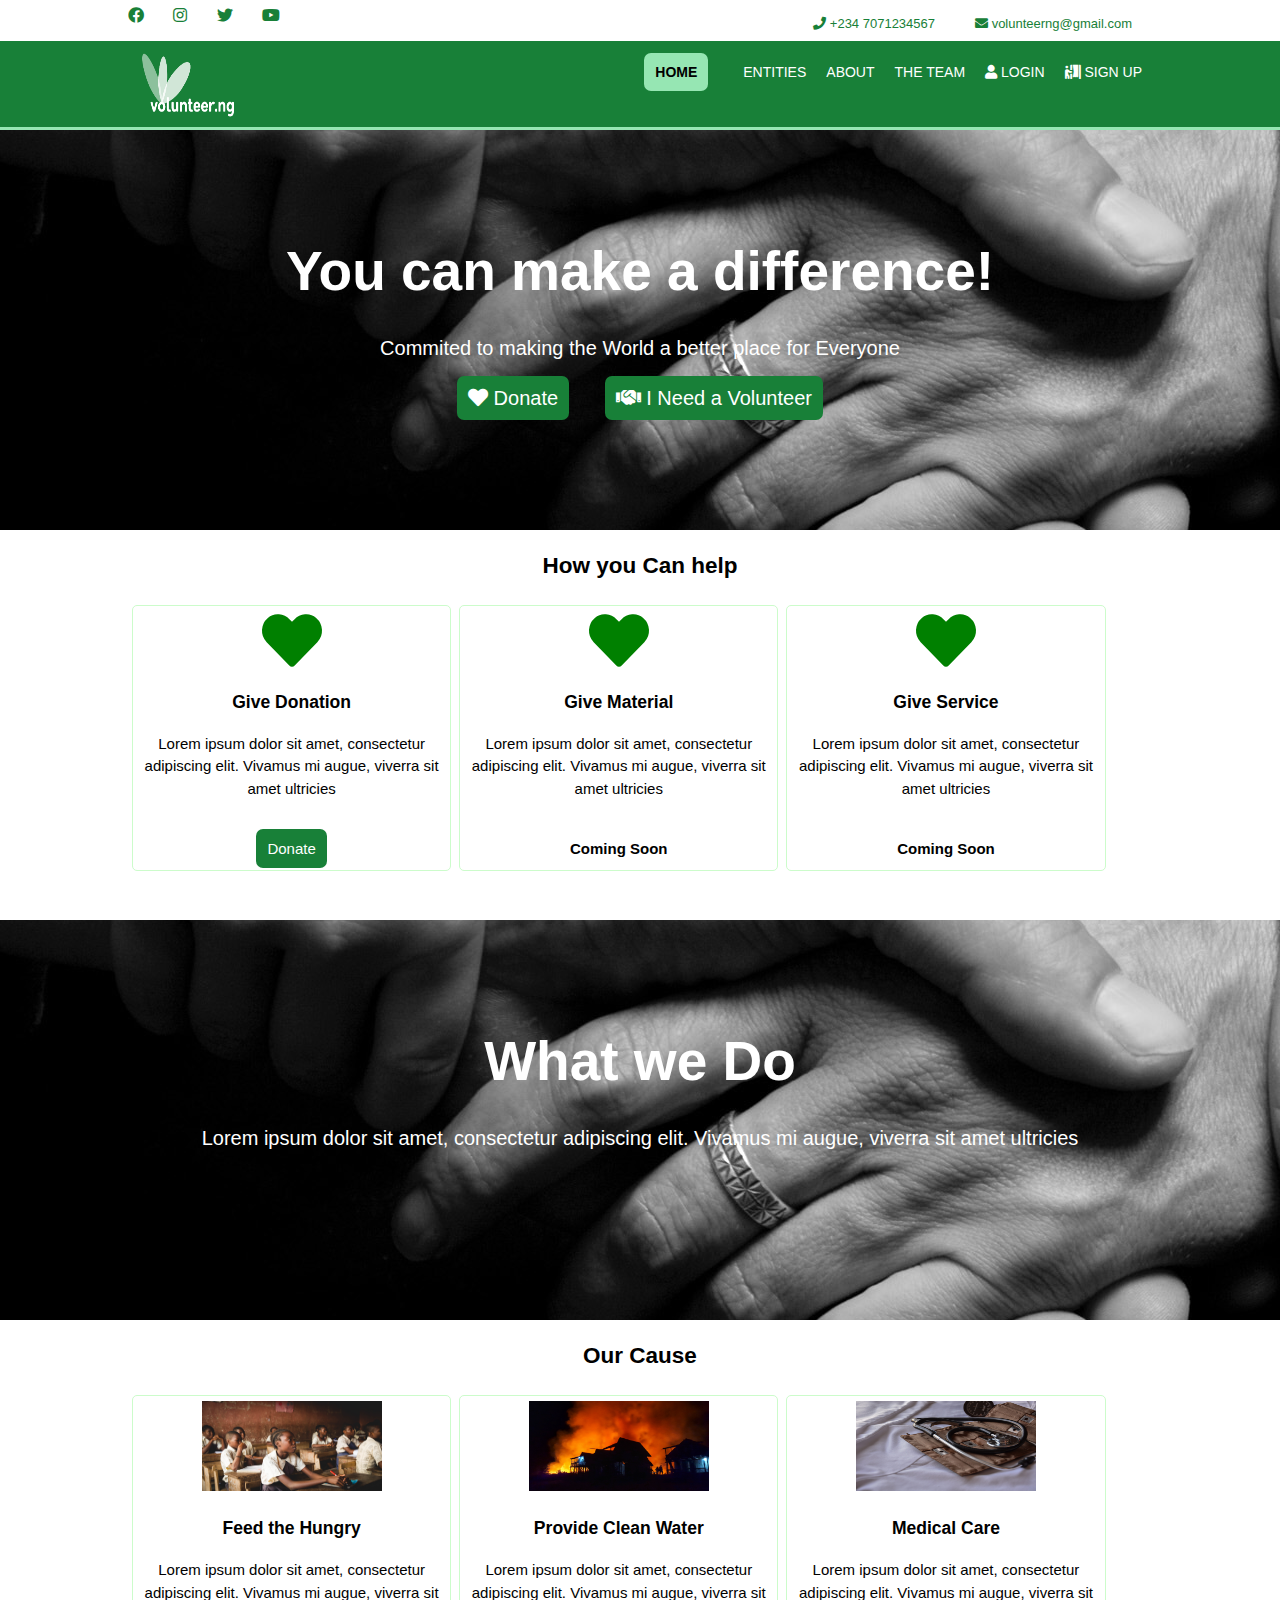
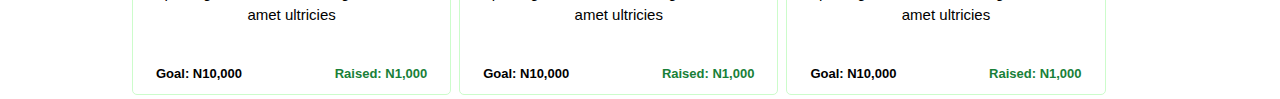
<file: index.html>
<!DOCTYPE html>
<html lang="en">

<head>
  <meta charset="UTF-8" />
  <meta name="viewport" content="width=device-width, initial-scale=1.0" />
  <meta http-equiv="X-UA-Compatible" content="ie=edge" />
  <title>Volunteer NG</title>
  <link rel="stylesheet" href="./css/style.css" />
  <link href="./css/fontawesome/css/fontawesome.css" rel="stylesheet" />
  <link href="./css/fontawesome/css/brands.css" rel="stylesheet" />
  <link href="./css/fontawesome/css/solid.css" rel="stylesheet" />
  <link rel="icon" href="images/favicon.ico" sizes="16x16" type="image/png" />
</head>

<body>
  <!-- Top Header -->
  <div class="top-header">
    <div class="container">
      <div id="branding">
        <a href=""><i class="fab fa-facebook"></i> </a> &nbsp; &nbsp; &nbsp;
        <a href=""><i class="fab fa-instagram"></i> </a> &nbsp; &nbsp; &nbsp;
        <a href=""><i class="fab fa-twitter"></i> </a> &nbsp; &nbsp; &nbsp;
        <a href=""><i class="fab fa-youtube"></i> </a> &nbsp; &nbsp; &nbsp;
      </div>
      <nav>
        <ul>
          <li class="current"><i class="fa fa-phone"></i> +234 7071234567</li>
          <li><i class="fa fa-envelope"></i> volunteerng@gmail.com</li>
        </ul>
      </nav>
    </div>
  </div>

  <!-- Header -->
  <header>
    <div class="container">
      <div id="branding">
        <img src="images/logo.png" width="120" height="70" />
      </div>
      <nav>
        <ul>
          <li class="current"><a href="index.html">Home</a></li>
          <li><a href="entities.html">Entities</a></li>
          <li><a href="about.html">About</a></li>
          <li><a href="team.html">The Team</a></li>
          <li class="auth_button"><a href="login.html"> <i class="fa fa-user"></i> Login</a></li>
          <li class="auth_button"><a href="signup.html"> <i class="fa fa-person-booth"></i> Sign Up</a></li>
        </ul>
      </nav>
    </div>
  </header>

  <!-- Main -->
  <section id="main">
    <div class="container">
      <h1>You can make a difference!</h1>
      <p>Commited to making the World a better place for Everyone</p>
      <p>
        <a href="" class="main_link_button"> <i class="fa fa-heart"></i> Donate</a>
        <a href="" class="main_link_button">
          <i class="fa fa-handshake"></i> I Need a Volunteer</a>
      </p>
    </div>
  </section>

  <!-- How you can Help -->

  <section id="boxes">
    <div class="container">
      <h2 style="text-align: center">How you Can help</h2>
      <div class="box">
        <i class="fa fa-heart fa-4x" style="color: green"></i> <br />
        <h3>Give Donation</h3>
        <p>
          Lorem ipsum dolor sit amet, consectetur adipiscing elit. Vivamus mi
          augue, viverra sit amet ultricies
        </p>
        <br />
        <a href="" class="link_button">Donate</a>
      </div>
      <div class="box">
        <i class="fa fa-heart fa-4x" style="color: green"></i> <br />
        <h3>Give Material</h3>
        <p>
          Lorem ipsum dolor sit amet, consectetur adipiscing elit. Vivamus mi
          augue, viverra sit amet ultricies
        </p>
        <br />
        <!-- <a href="" class="link_button">Donate</a> -->
        <b> Coming Soon </b>
      </div>
      <div class="box">
        <i class="fa fa-heart fa-4x" style="color: green"></i> <br />
        <h3>Give Service</h3>
        <p>
          Lorem ipsum dolor sit amet, consectetur adipiscing elit. Vivamus mi
          augue, viverra sit amet ultricies
        </p>
        <br />
        <!-- <a href="" class="link_button">Donate</a> -->
        <b> Coming Soon </b>
      </div>
    </div>
  </section>
  <br /><br />

  <!-- What we Do -->
  <section id="main">
    <div class="container">
      <h1>What we Do</h1>
      <p>
        Lorem ipsum dolor sit amet, consectetur adipiscing elit. Vivamus mi
        augue, viverra sit amet ultricies
      </p>
    </div>
  </section>

  <!-- Our Cause -->

  <section id="boxes">
    <div class="container">
      <h2 style="text-align: center">Our Cause</h2>
      <div class="box">
        <img src="./images/education.jpg" />
        <h3>Feed the Hungry</h3>
        <p>
          Lorem ipsum dolor sit amet, consectetur adipiscing elit. Vivamus mi
          augue, viverra sit amet ultricies
        </p>
        <br>
        <div class="box-bottom-text">
          <span class="goal-text"><b>Goal: N10,000</b></span>
          <span class="raised-text"><b>Raised: N1,000</b></span>
        </div>
        <div style="clear: both"></div>
      </div>
      <div class="box">
        <img src="./images/disaster.jpg" />
        <h3>Provide Clean Water</h3>
        <p>
          Lorem ipsum dolor sit amet, consectetur adipiscing elit. Vivamus mi
          augue, viverra sit amet ultricies
        </p>
        <br>
        <div class="box-bottom-text">
          <span class="goal-text"><b>Goal: N10,000</b></span>
          <span class="raised-text"><b>Raised: N1,000</b></span>
        </div>
        <div style="clear: both"></div>
      </div>
      <div class="box">
        <img src="./images/medical_care.jpg" />
        <h3>Medical Care</h3>
        <p>
          Lorem ipsum dolor sit amet, consectetur adipiscing elit. Vivamus mi
          augue, viverra sit amet ultricies
        </p>
        <br>
        <div class="box-bottom-text">
          <span class="goal-text"><b>Goal: N10,000</b></span>
          <span class="raised-text"><b>Raised: N1,000</b></span>
        </div>
        <div style="clear: both"></div>
      </div>
    </div>
  </section>
</body>

</html>
</file>
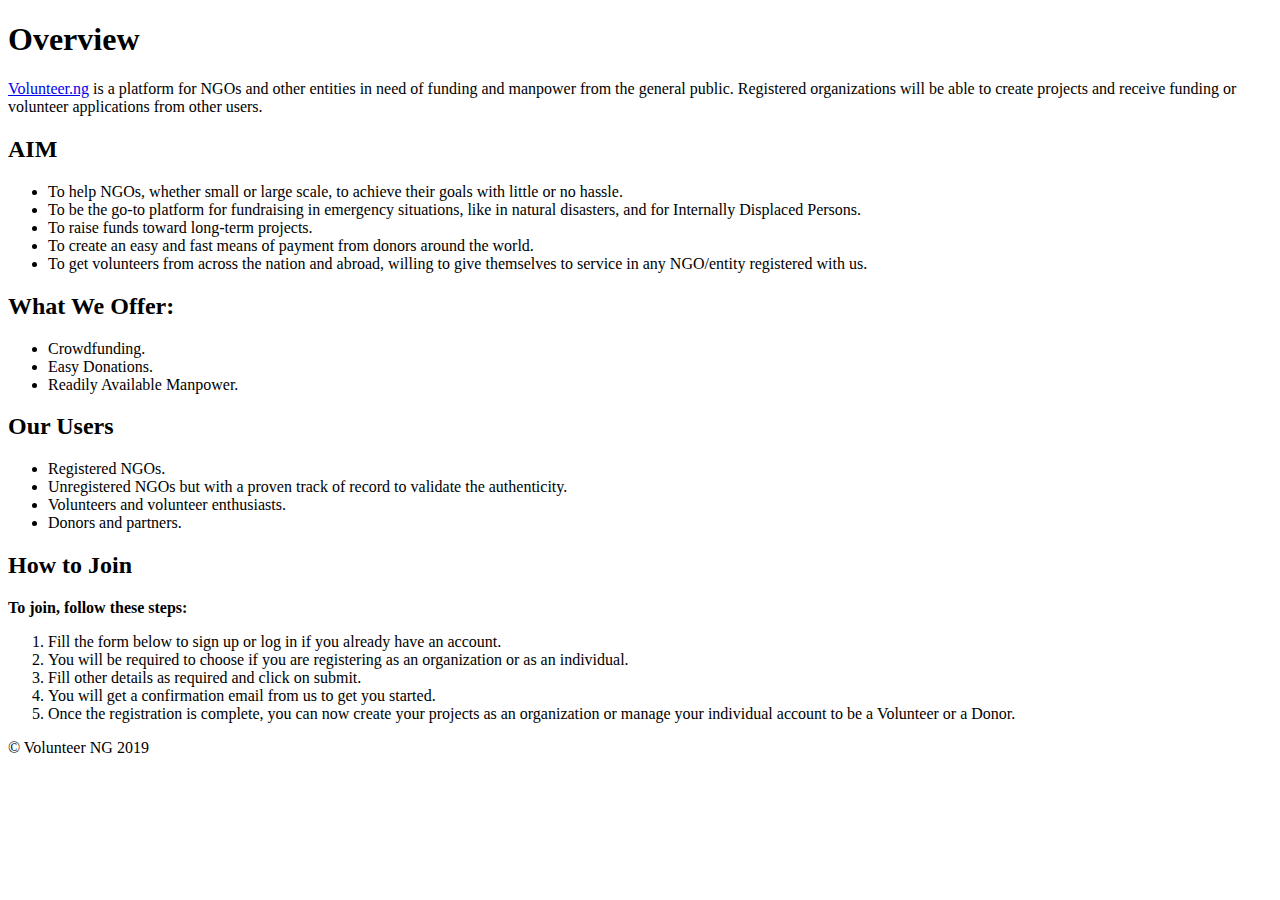
<file: about.html>
<!DOCTYPE html>
<html lang="en">
<head>
    <meta charset="UTF-8">
    <meta name="viewport" content="width=device-width, initial-scale=1.0">
    <meta http-equiv="X-UA-Compatible" content="ie=edge">
    <title>About Volunteer NG</title>
</head>
<body>

    <h1>Overview</h1>
        <p><a href="#" target="_blank">Volunteer.ng</a> is a platform for NGOs and other entities in need of funding and manpower from the general public. Registered organizations will be able to create projects and receive funding or volunteer applications from other users.
        
    <h2>AIM</h2>
        <ul>
            <li>To help NGOs, whether small or large scale, to achieve their goals with little or no hassle.</li>
            <li>To be the go-to platform for fundraising in emergency situations, like in natural disasters, and for Internally Displaced Persons.</li>
            <li>To raise funds toward long-term projects.</li>
            <li>To create an easy and fast means of payment from donors around the world.</li>
            <li>To get volunteers from across the nation and abroad, willing to give themselves to service in any NGO/entity registered with us.</li> 
        </ul>

    <h2>What We Offer:</h2>
        <ul>
                <li>Crowdfunding.</li>
                <li> Easy Donations.</li>
                <li> Readily Available Manpower.</li>
        </ul>
        
        
    <h2>Our Users</h2>
        <ul>
            <li>Registered NGOs.</li>
            <li>Unregistered NGOs but with a proven track of record to validate the authenticity.</li>
            <li>Volunteers and volunteer enthusiasts.</li>
            <li>Donors and partners.</li>
        </ul>
        
        
        
    <h2>How to Join</h2>
        <p><strong>To join, follow these steps:</strong></p>
        <ol>
            <li>Fill the form below to sign up or log in if you already have an account.</li>
            <li>You will be required to choose if you are registering as an organization or as an individual.</li>
            <li>Fill other details as required and click on submit.</li>
            <li>You will get a confirmation email from us to get you started.</li>
            <li>Once the registration is complete, you can now create your projects as an organization or manage your individual account to be a Volunteer or a Donor.</li>
        </ol>
    <footer>
        &copy; Volunteer NG 2019
    </footer>
</body>
</html>
</file>
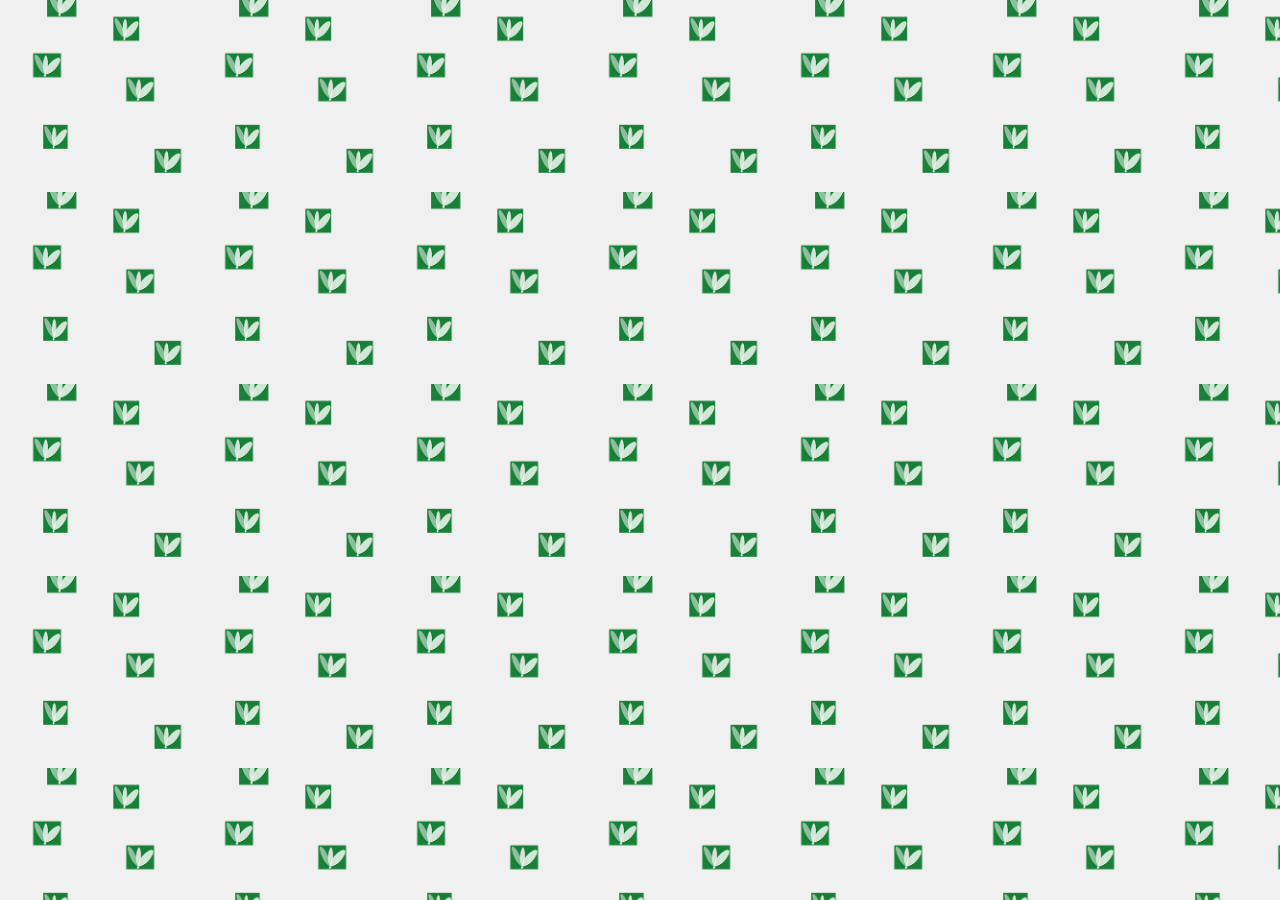
<file: login.html>
<!DOCTYPE html>
<html lang=en>

<head>
    <meta charset="UTF-8" />
    <meta name="viewport" content="width=device-width, initial-scale=1.0" />
    <meta http-equiv="X-UA-Compatible" content="ie=edge" />
    <title>Volunteer NG | Login</title>
    <link rel="stylesheet" href="./css/style.css" />
    <link href="./css/fontawesome/css/fontawesome.css" rel="stylesheet" />
    <link href="./css/fontawesome/css/brands.css" rel="stylesheet" />
    <link href="./css/fontawesome/css/solid.css" rel="stylesheet" />
    <link rel="icon" href="images/favicon.ico" sizes="16x16" type="image/png" />

</head>

<body class="moving-volunteer">
    <div class="container">

    </div>
    </div>

</html>
</file>
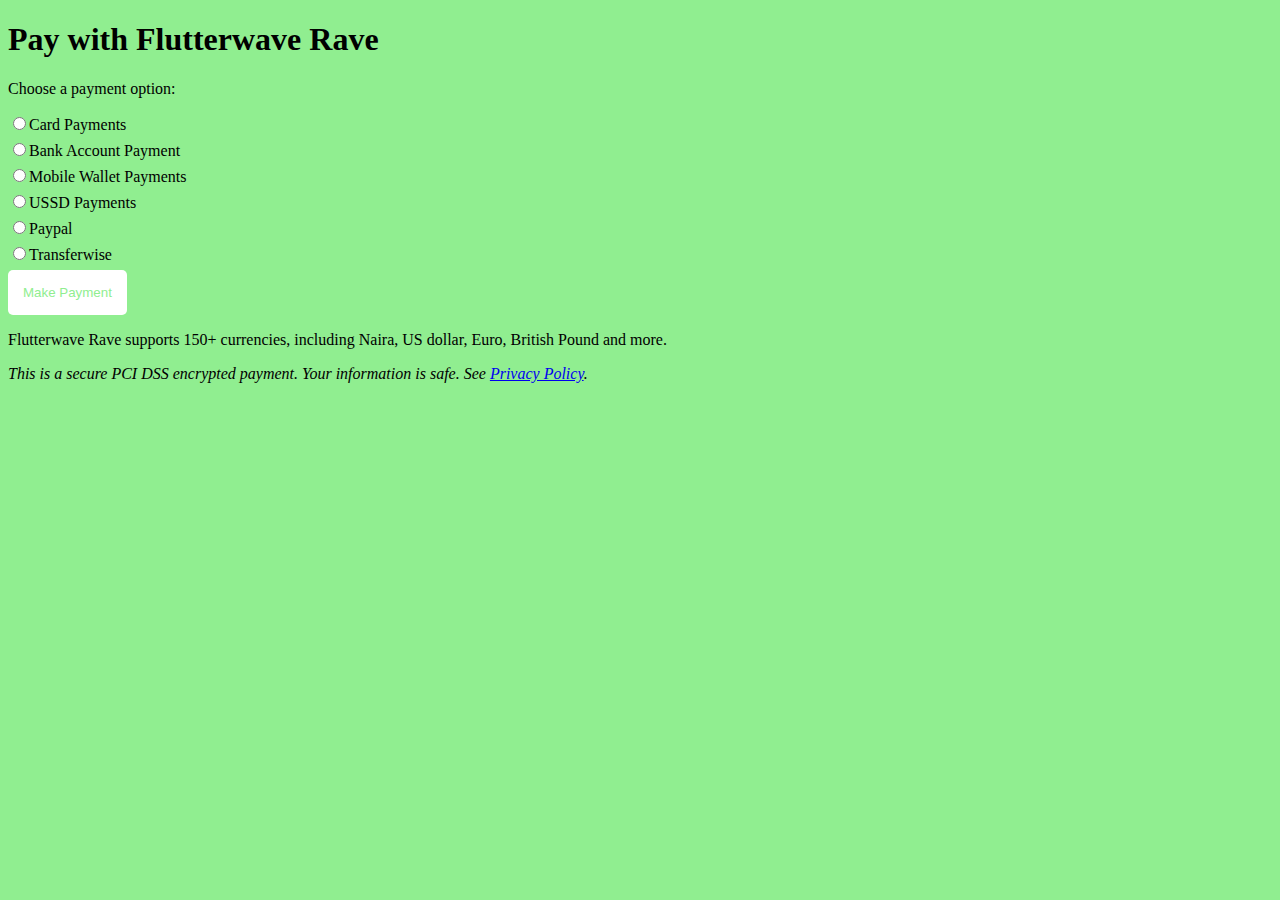
<file: payment.html>
<!DOCTYPE html>
<html lang="en">
<head>
    <meta charset="UTF-8">
    <meta name="viewport" content="width=device-width, initial-scale=1.0">
    <meta http-equiv="X-UA-Compatible" content="ie=edge">
    <title>VolunteerNG Make Payment</title>
    <link rel="stylesheet" href="style.css">
</head>
<body>
     <!--Payment Page-->
     <h1>Pay with Flutterwave Rave</h1>
     <p>Choose a payment option: </p>
 
         <form action="#">
                 <label for="card-payment"><input id="card-payment" type="radio" name="payment-option">Card Payments</label><br>
                 <label for="ba-payment"><input id="ba-payment" type="radio" name="payment-option">Bank Account Payment</label><br>
                 <label for="mw-payment"><input id="mw-payment" type="radio" name="payment-option">Mobile Wallet Payments</label><br>
                 <label for="ussd-payment"><input id="ussd-payment" type="radio" name="payment-option">USSD Payments</label><br>
                 <label for="paypal-payment"><input id="paypal-payment" type="radio" name="payment-option">Paypal</label><br>
                 <label for="transfer-payment"><input id="transfer-payment" type="radio" name="payment-option">Transferwise</label>
             <div><button>Make Payment</button></div>
         </form>
     <p>Flutterwave Rave supports 150+ currencies, including Naira, US dollar, Euro, British Pound and more.</p>
     <p><em>This is a secure PCI DSS encrypted payment. Your information is safe. See <a href="#">Privacy Policy</a>.</em></p>
     <!--End of Payment Page-->
</body>
</html>
</file>
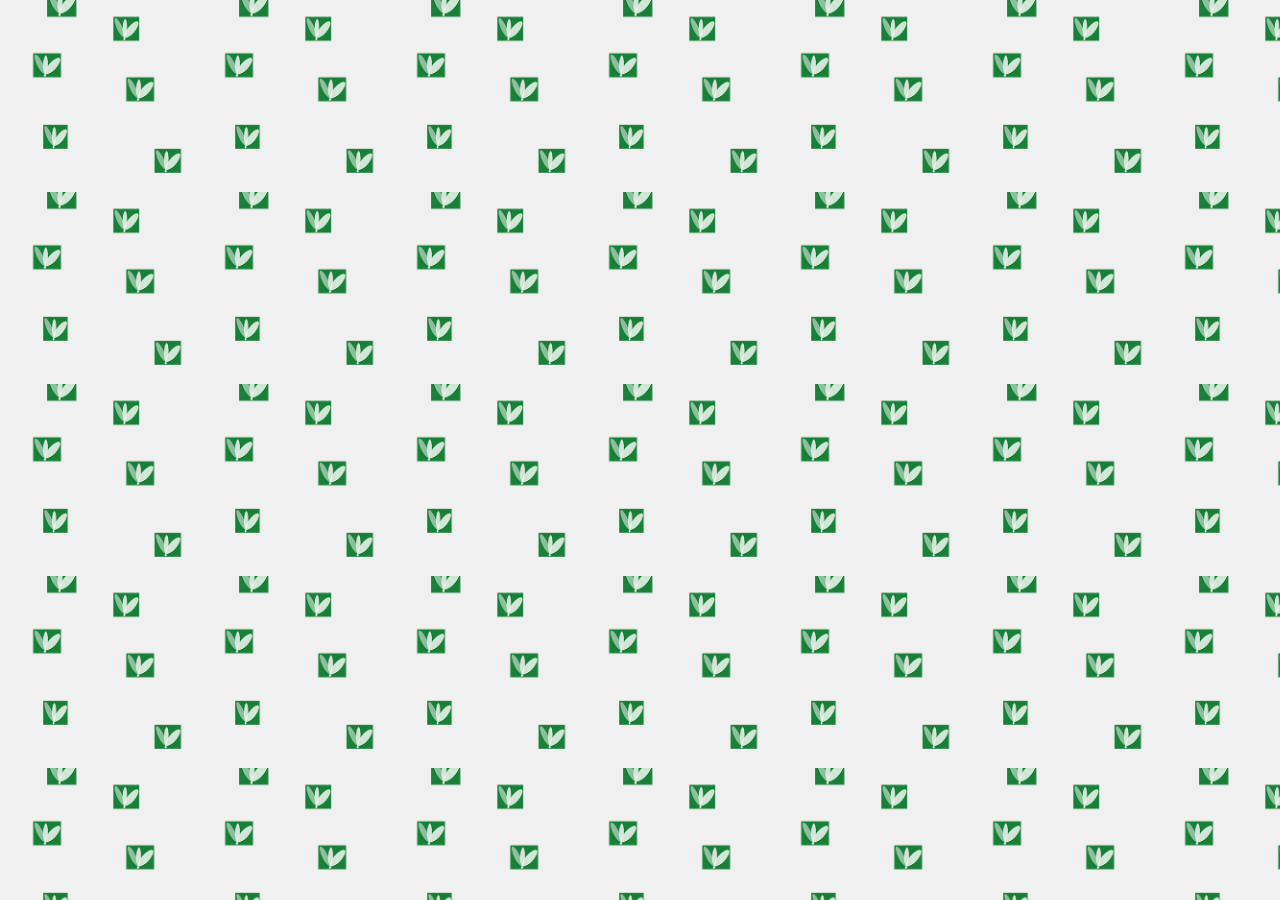
<file: signup.html>
<!DOCTYPE html>
<html lang=en>

<head>
    <meta charset="UTF-8" />
    <meta name="viewport" content="width=device-width, initial-scale=1.0" />
    <meta http-equiv="X-UA-Compatible" content="ie=edge" />
    <title>Volunteer NG | Sign Up</title>
    <link rel="stylesheet" href="./css/style.css" />
    <link href="./css/fontawesome/css/fontawesome.css" rel="stylesheet" />
    <link href="./css/fontawesome/css/brands.css" rel="stylesheet" />
    <link href="./css/fontawesome/css/solid.css" rel="stylesheet" />
    <link rel="icon" href="images/favicon.ico" sizes="16x16" type="image/png" />

</head>

<body class="moving-volunteer">
    <div class="container">

    </div>
    </div>

</html>
</file>
<file: css/style.css>
body {
    font: 15px/1.5 Arial, Helvetica, sans-serif;
    padding: 0;
    margin: 0;
    background-color: #ffffff;
}

.container {
    width: 80%;
    margin: auto;
    overflow: hidden;
}

ul {
    margin: 0;
    padding: 0;
}


.main_link_button {
    height: 38px;
    background: #188038;
    border: 0;
    padding-left: 20px;
    padding-right: 20px;
    color: #ffffff;
}

a.link_button {
    font-size: 15px;
    height: 28px;
    background: #188038;
    border: 0;
    text-decoration: none;
    border-radius: 7px;
    padding: 11px;
    margin: 15px;
    color: #ffffff;
}

/* Top Header */
.top-header {
    background: #ffffff;
    color: #188038;
    padding-top: 4px;
    padding-bottom: 7px;
    min-height: 20px;
}

.top-header a {
    color: #188038;
    text-decoration: none;
    text-transform: uppercase;
    font-size: 16px;
}

.top-header li {
    float: left;
    display: inline;
    padding: 0 20px 0 20px;
    font-size: 13px;
}

.top-header #branding {
    float: left;
}

.top-header nav {
    float: right;
    margin-top: 10px;
}

.top-header .highlight,
.top-header .current a {
    color: #96e6b3;
    font-weight: bold;

}


/* Header **/
header {
    background: #188038;
    color: #ffffff;
    padding-top: 10px;
    min-height: 50px;
    border-bottom: #96e6b3 3px solid;
}

header a {
    color: #ffffff;
    text-decoration: none;
    text-transform: uppercase;
    font-size: 14px;
}

header li {
    float: left;
    display: inline;
    padding: 0 10px 0 10px;
}

header #branding {
    float: left;
}

header #branding h1 {
    margin: 0;
}

header nav {
    float: right;
    margin-top: 10px;
}

header .highlight,
header .current a {
    background: #96e6b3;
    font-weight: bold;
    /* text-decoration: none; */
    border-radius: 7px;
    padding: 11px;
    margin: 15px;
    color: #000000;
}

header a:hover {
    color: #cccccc;
    font-weight: bold;
}

/* Main */
#main {
    min-height: 400px;
    background: url('../images/holding_hands.jpg') no-repeat 0 -500px;
    text-align: center;
    color: #ffffff;
}

#main h1 {
    margin-top: 100px;
    font-size: 55px;
    margin-bottom: 10px;
}

#main p {
    font-size: 20px;
}

#main p a {
    font-size: 20px;
    height: 38px;
    background: #188038;
    border: 0;
    text-decoration: none;
    border-radius: 7px;
    padding: 11px;
    margin: 15px;
    color: #ffffff;
}


/* What we Do */
#what-we-do {
    min-height: 400px;
    background: url('../images/holding_hands.jpg') no-repeat 0 -500px;
    text-align: center;
    color: #ffffff;
}

#what-we-do h1 {
    margin-top: 100px;
    font-size: 55px;
    margin-bottom: 10px;
}

#what-we-do p {
    font-size: 20px;
}

#boxes .box {
    float: left;
    text-align: center;
    width: 30%;
    /* padding: 10px; */
    padding: 5px;
    padding-bottom: 10px;
    margin: 4px;
    border: 1px #ccfccb solid;
    border-radius: 5px;
}

#boxes .box img {
    width: 180px;
    height: 90px;
}

.box-bottom-text {
    padding-right: 18px;
    padding-left: 18px;
    padding-bottom: 14px;
}


span.goal-text {
    float: left;
    color: #000000;
    font-weight: bold;
    font-size: 13px;
}

span.raised-text {
    float: right;
    color: #188038;
    font-weight: bold;
    font-size: 13px;
}


/* Media Queries */
@media(max-width: 768px) {

    header #branding,
    header nav,
    header nav li,
    #newsletter h1,
    #newsletter form,
    article#main-col,
    aside#sidebar {
        float: none;
        text-align: center;
        width: 100%;
    }

    #boxes .box {
        /* float: none; */
        font-size: 12px;
        text-align: center;
        width: 100%;
    }

    header {
        padding-bottom: 20px;
    }

    #main h1 {
        margin-top: 40px;
    }

    #newsletter button,
    .quote button {
        display: block;
        width: 100%;
    }

    #newsletter form input[type="email"],
    .quote input,
    .quote textarea {
        width: 100%;
        margin-bottom: 5px;
    }
}

/* Moving Volunteer Icon */

.moving-volunteer {
    background: url('../images/volunteer_pattern.png');
    background-size: 192px;
    -webkit-animation: moving 320s linear infinite;
    -o-animation: moving 320s linear infinite;
    animation: moving 320s linear infinite;
    animation-duration: 100s !important;
}

@keyframes moving {
    0% {
        background-position: 0 0;
    }

    20% {
        background-position: -400px -200px;
    }

    40% {
        background-position: 400px -400px;
    }

    60% {
        background-position: -400px 200px;
    }

    80% {
        background-position: 400px 400px;
    }

    100% {
        background-position: 0 0;
    }
}
</file>
<file: style.css>
* {
    background-color: lightgreen;
}

button {
    background-color: white;
    color: lightgreen;
    border: white;
    border-radius: 5px;
    padding: 15px;
}

input {
    margin-bottom: 10px;
    border-radius: 5px;
    
}
</file>
<file: css/fontawesome/css/brands.css>
/*!
 * Font Awesome Free 5.10.2 by @fontawesome - https://fontawesome.com
 * License - https://fontawesome.com/license/free (Icons: CC BY 4.0, Fonts: SIL OFL 1.1, Code: MIT License)
 */
@font-face {
  font-family: 'Font Awesome 5 Brands';
  font-style: normal;
  font-weight: normal;
  font-display: auto;
  src: url("../webfonts/fa-brands-400.eot");
  src: url("../webfonts/fa-brands-400.eot?#iefix") format("embedded-opentype"), url("../webfonts/fa-brands-400.woff2") format("woff2"), url("../webfonts/fa-brands-400.woff") format("woff"), url("../webfonts/fa-brands-400.ttf") format("truetype"), url("../webfonts/fa-brands-400.svg#fontawesome") format("svg"); }

.fab {
  font-family: 'Font Awesome 5 Brands'; }
</file>
<file: css/fontawesome/css/solid.css>
/*!
 * Font Awesome Free 5.10.2 by @fontawesome - https://fontawesome.com
 * License - https://fontawesome.com/license/free (Icons: CC BY 4.0, Fonts: SIL OFL 1.1, Code: MIT License)
 */
@font-face {
  font-family: 'Font Awesome 5 Free';
  font-style: normal;
  font-weight: 900;
  font-display: auto;
  src: url("../webfonts/fa-solid-900.eot");
  src: url("../webfonts/fa-solid-900.eot?#iefix") format("embedded-opentype"), url("../webfonts/fa-solid-900.woff2") format("woff2"), url("../webfonts/fa-solid-900.woff") format("woff"), url("../webfonts/fa-solid-900.ttf") format("truetype"), url("../webfonts/fa-solid-900.svg#fontawesome") format("svg"); }

.fa,
.fas {
  font-family: 'Font Awesome 5 Free';
  font-weight: 900; }
</file>
